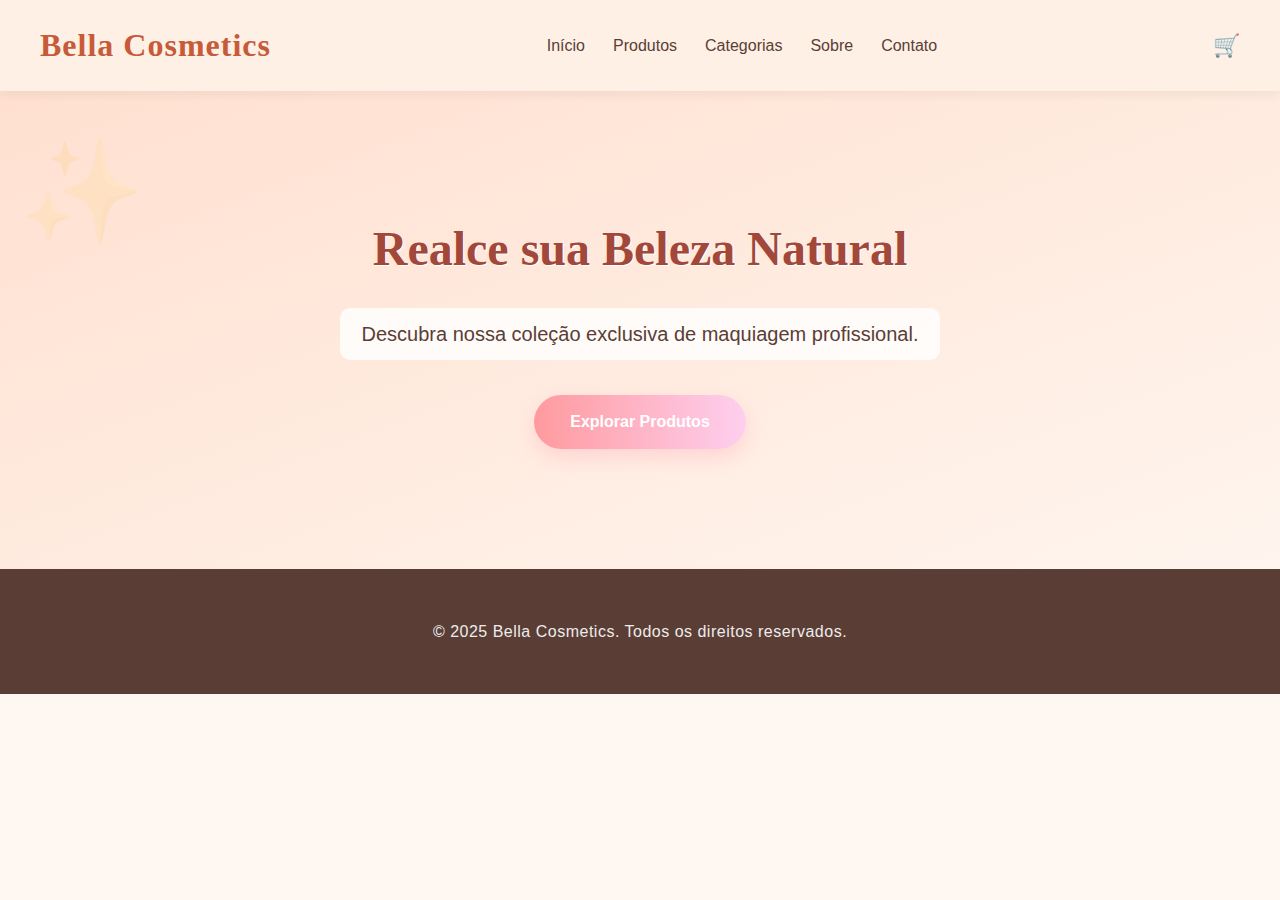
<file: persin/index.html>
<!DOCTYPE html>
<html lang="pt-br">
<head>
  <meta charset="UTF-8">
  <meta name="viewport" content="width=device-width, initial-scale=1">
  <title>Bella Cosmetics</title>
  <link rel="stylesheet" href="index.css">
</head>
<body>
  <header class="header">
    <div class="header__logo">Bella Cosmetics</div>
    <nav class="header__nav">
      <ul class="nav__list">
        <li class="nav__item"><a href="index.html" class="nav__link">Início</a></li>
        <li class="nav__item"><a href="products.html" class="nav__link">Produtos</a></li>
        <li class="nav__item"><a href="categories.html" class="nav__link">Categorias</a></li>
        <li class="nav__item"><a href="about.html" class="nav__link">Sobre</a></li>
        <li class="nav__item"><a href="contact.html" class="nav__link">Contato</a></li>
      </ul>
    </nav>
    <div class="header__cart">
      <a href="#" class="header__cart-link">🛒</a>
    </div>
  </header>

  <section class="hero">
    <div class="hero__content">
      <h1 class="hero__title">Realce sua Beleza Natural</h1>
      <p class="hero__subtitle">Descubra nossa coleção exclusiva de maquiagem profissional.</p>
      <a href="products.html" class="btn btn--primary">Explorar Produtos</a>
    </div>
  </section>

  <footer class="footer">
    <p class="footer__text">© 2025 Bella Cosmetics. Todos os direitos reservados.</p>
  </footer>
</body>
</html>
</file>
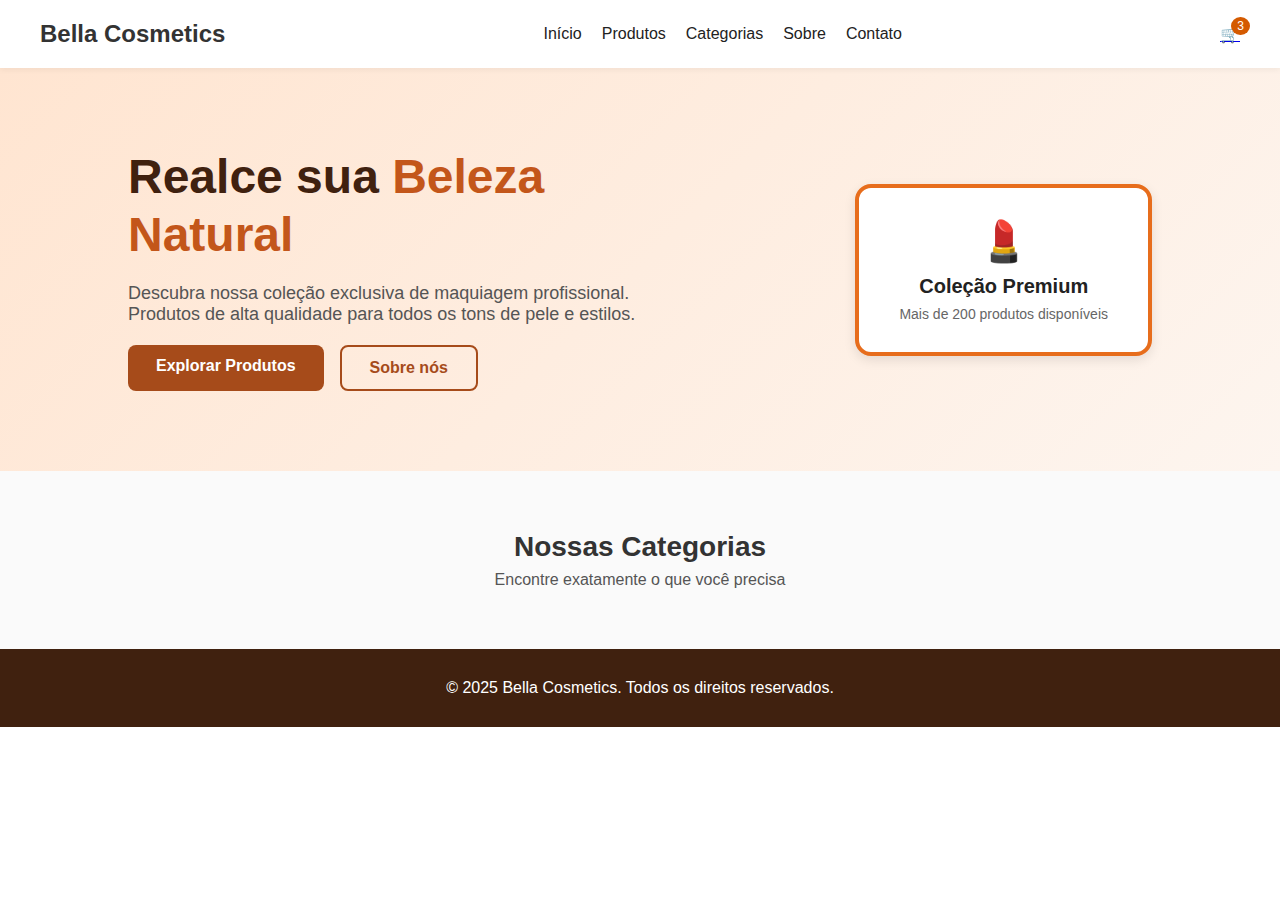
<file: site-juliana-main/persin/index.html>
<!DOCTYPE html>
<html lang="pt-br">
<head>
  <meta charset="UTF-8">
  <meta name="viewport" content="width=device-width, initial-scale=1">
  <title>Bella Cosmetics</title>
  <link rel="stylesheet" href="index.css">
</head>
<body>
  <!-- Header -->
  <header class="header">
    <div class="header__logo">Bella Cosmetics</div>
    <nav class="header__nav">
      <ul class="nav__list">
        <li class="nav__item"><a href="index.html" class="nav__link">Início</a></li>
        <li class="nav__item"><a href="products.html" class="nav__link">Produtos</a></li>
        <li class="nav__item"><a href="categories.html" class="nav__link">Categorias</a></li>
        <li class="nav__item"><a href="about.html" class="nav__link">Sobre</a></li>
        <li class="nav__item"><a href="contact.html" class="nav__link">Contato</a></li>
      </ul>
    </nav>
    <div class="header__cart">
      <a href="#" class="header__cart-link">🛒<span class="cart__count">3</span></a>
    </div>
  </header>

  <!-- Hero -->
  <section class="hero">
    <div class="hero__text">
      <h1><span>Realce sua</span> <strong>Beleza Natural</strong></h1>
      <p>
        Descubra nossa coleção exclusiva de maquiagem profissional.  
        Produtos de alta qualidade para todos os tons de pele e estilos.
      </p>
      <div class="hero__buttons">
        <a href="products.html" class="btn btn--primary">Explorar Produtos</a>
        <a href="about.html" class="btn btn--secondary">Sobre nós</a>
      </div>
    </div>

    <div class="hero__card">
      <span class="hero__icon">💄</span>
      <h3>Coleção Premium</h3>
      <p>Mais de 200 produtos disponíveis</p>
    </div>
  </section>

  <!-- Categorias -->
  <section class="categories">
    <h2>Nossas Categorias</h2>
    <p>Encontre exatamente o que você precisa</p>
  </section>

  <!-- Footer -->
  <footer class="footer">
    <p class="footer__text">© 2025 Bella Cosmetics. Todos os direitos reservados.</p>
  </footer>
</body>
</html>
</file>
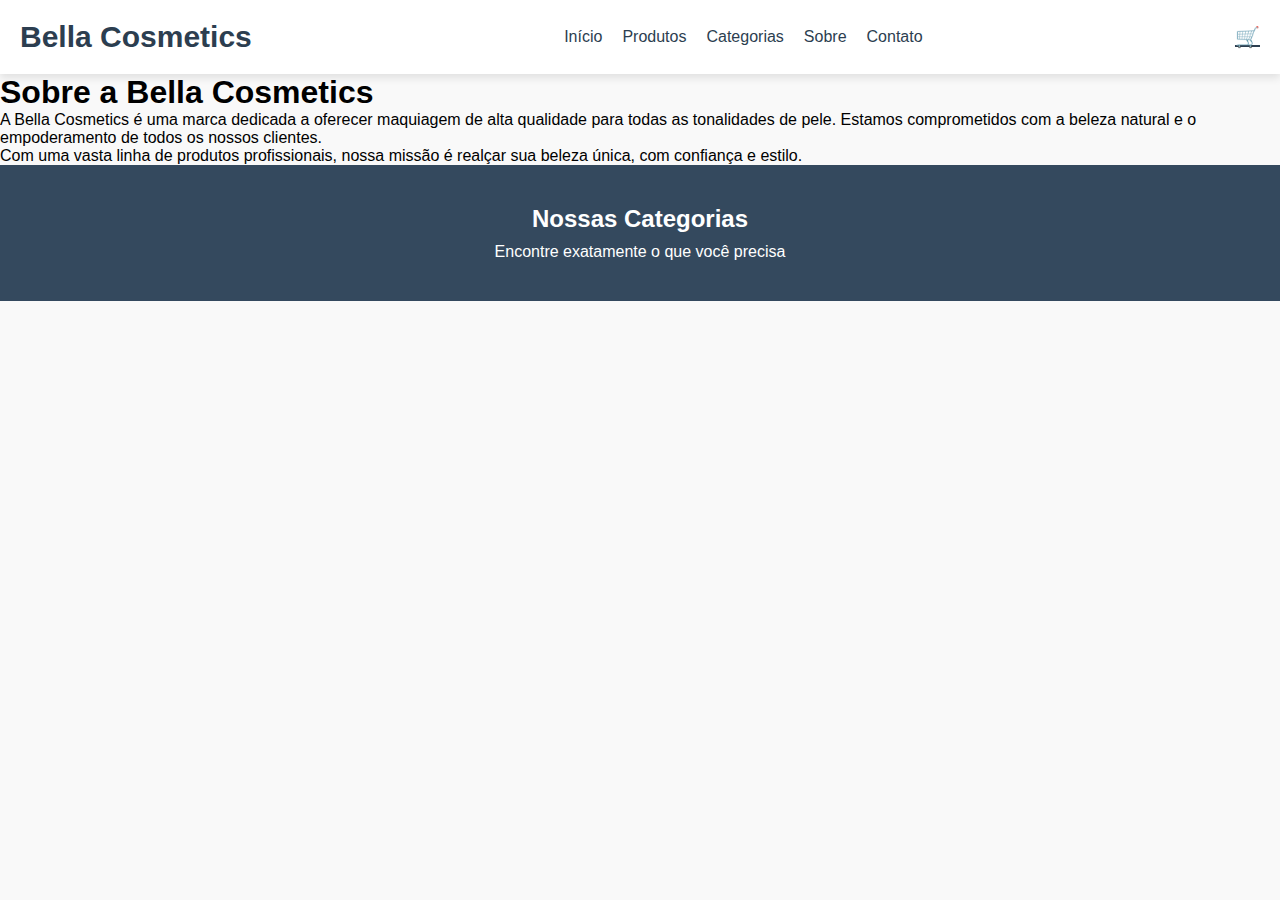
<file: persin/about.html>
<!DOCTYPE html>
<html lang="pt-br">
<head>
    <meta charset="UTF-8">
    <meta name="viewport" content="width=device-width, initial-scale=1.0">
    <title>Sobre - Bella Cosmetics</title>
    <link rel="stylesheet" href="about.css">
</head>
<body>
    <header>
        <div class="logo">Bella Cosmetics</div>
        <nav>
            <ul>
                <li><a href="index.html">Início</a></li>
                <li><a href="products.html">Produtos</a></li>
                <li><a href="categories.html">Categorias</a></li>
                <li><a href="about.html">Sobre</a></li>
                <li><a href="contact.html">Contato</a></li>
            </ul>
        </nav>
        <div class="cart">
            <a href="#">🛒</a>
        </div>
    </header>

    <section class="about">
        <h1>Sobre a Bella Cosmetics</h1>
        <p>A Bella Cosmetics é uma marca dedicada a oferecer maquiagem de alta qualidade para todas as tonalidades de pele. Estamos comprometidos com a beleza natural e o empoderamento de todos os nossos clientes.</p>
        <p>Com uma vasta linha de produtos profissionais, nossa missão é realçar sua beleza única, com confiança e estilo.</p>
    </section>

    <footer>
        <h3>Nossas Categorias</h3>
        <p>Encontre exatamente o que você precisa</p>
    </footer>
</body>
</html>
</file>
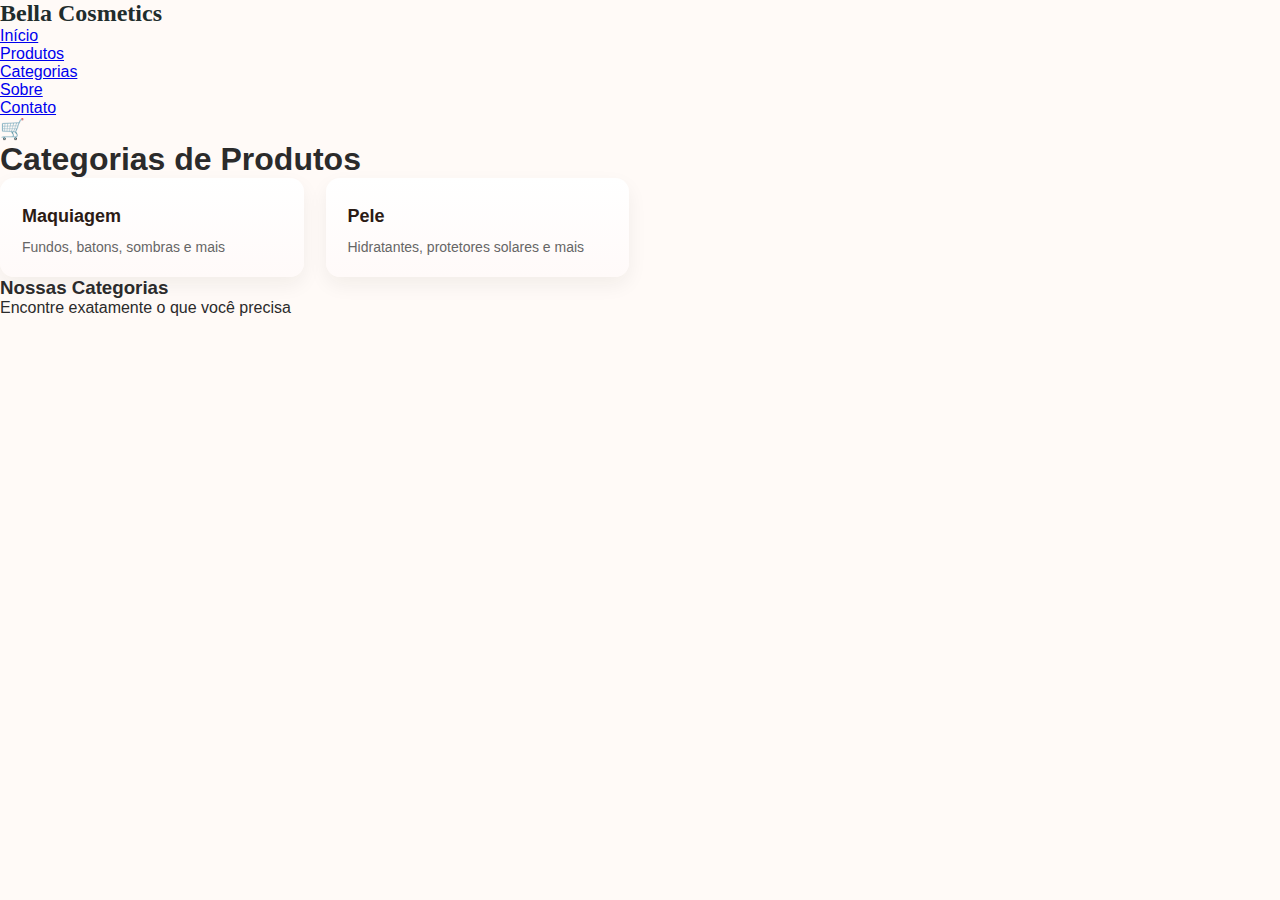
<file: persin/categories.html>
<!DOCTYPE html>
<html lang="pt-br">
<head>
    <meta charset="UTF-8">
    <meta name="viewport" content="width=device-width, initial-scale=1.0">
    <title>Categorias - Bella Cosmetics</title>
    <link rel="stylesheet" href="categories.css">
</head>
<body>
    <header>
        <div class="logo">Bella Cosmetics</div>
        <nav>
            <ul>
                <li><a href="index.html">Início</a></li>
                <li><a href="products.html">Produtos</a></li>
                <li><a href="categories.html">Categorias</a></li>
                <li><a href="about.html">Sobre</a></li>
                <li><a href="contact.html">Contato</a></li>
            </ul>
        </nav>
        <div class="cart">
            <a href="#">🛒</a>
        </div>
    </header>

    <section class="categories">
        <h1>Categorias de Produtos</h1>
        <div class="category-list">
            <div class="category-item">
                <h3>Maquiagem</h3>
                <p>Fundos, batons, sombras e mais</p>
            </div>
            <div class="category-item">
                <h3>Pele</h3>
                <p>Hidratantes, protetores solares e mais</p>
            </div>
            <!-- Adicione mais categorias conforme necessário -->
        </div>
    </section>

    <footer>
        <h3>Nossas Categorias</h3>
        <p>Encontre exatamente o que você precisa</p>
    </footer>
</body>
</html>
</file>
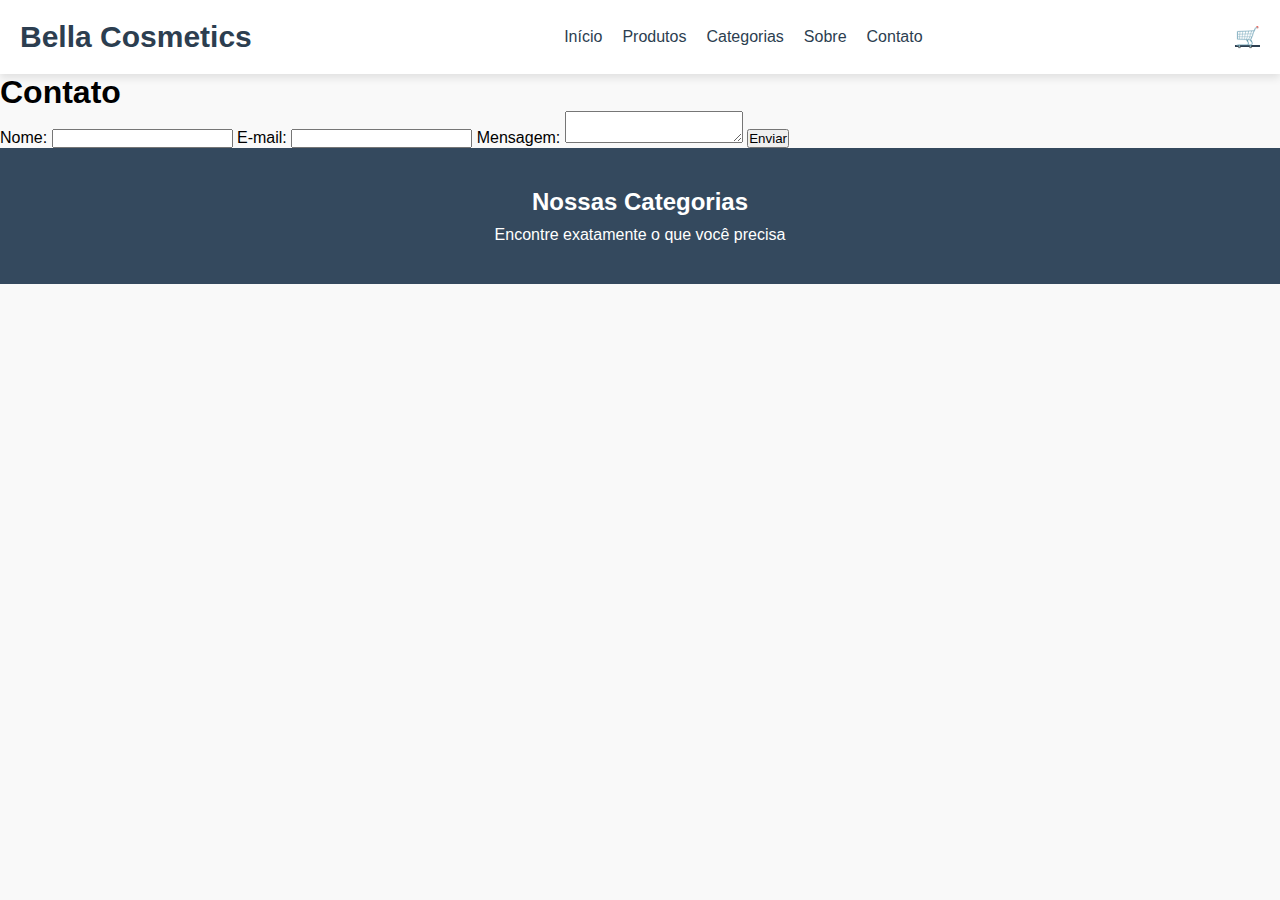
<file: persin/contact.html>
<!DOCTYPE html>
<html lang="pt-br">
<head>
    <meta charset="UTF-8">
    <meta name="viewport" content="width=device-width, initial-scale=1.0">
    <title>Contato - Bella Cosmetics</title>
    <link rel="stylesheet" href="contact.css">
</head>
<body>
    <header>
        <div class="logo">Bella Cosmetics</div>
        <nav>
            <ul>
                <li><a href="index.html">Início</a></li>
                <li><a href="products.html">Produtos</a></li>
                <li><a href="categories.html">Categorias</a></li>
                <li><a href="about.html">Sobre</a></li>
                <li><a href="contact.html">Contato</a></li>
            </ul>
        </nav>
        <div class="cart">
            <a href="#">🛒</a>
        </div>
    </header>

    <section class="contact">
        <h1>Contato</h1>
        <form action="#" method="POST">
            <label for="name">Nome:</label>
            <input type="text" id="name" name="name" required>
            
            <label for="email">E-mail:</label>
            <input type="email" id="email" name="email" required>
            
            <label for="message">Mensagem:</label>
            <textarea id="message" name="message" required></textarea>
            
            <button type="submit">Enviar</button>
        </form>
    </section>

    <footer>
        <h3>Nossas Categorias</h3>
        <p>Encontre exatamente o que você precisa</p>
    </footer>
</body>
</html>
</file>
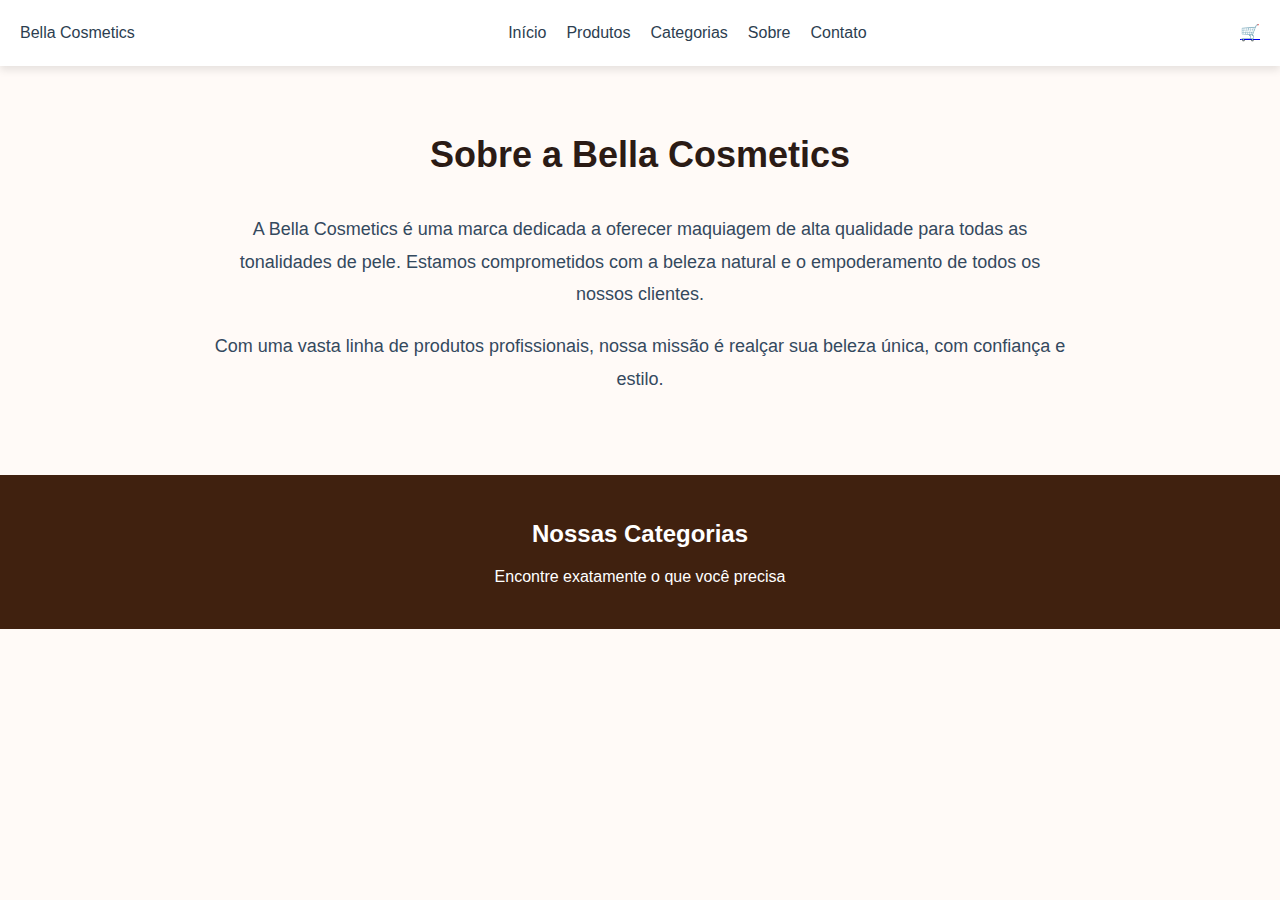
<file: site-juliana-main/persin/about.html>
<!DOCTYPE html>
<html lang="pt-br">
<head>
    <meta charset="UTF-8">
    <meta name="viewport" content="width=device-width, initial-scale=1.0">
    <title>Sobre - Bella Cosmetics</title>
    <link href="https://fonts.googleapis.com/css2?family=Roboto+Slab:wght@400;700&family=Playfair+Display:wght@400;600&display=swap" rel="stylesheet">
    <link rel="stylesheet" href="about.css">
</head>
<body>
    <!-- Header -->
    <header class="header">
        <div class="header__logo">Bella Cosmetics</div>
        <nav class="header__nav">
            <ul class="nav__list">
                <li class="nav__item"><a href="index.html" class="nav__link">Início</a></li>
                <li class="nav__item"><a href="products.html" class="nav__link">Produtos</a></li>
                <li class="nav__item"><a href="categories.html" class="nav__link">Categorias</a></li>
                <li class="nav__item"><a href="about.html" class="nav__link active">Sobre</a></li>
                <li class="nav__item"><a href="contact.html" class="nav__link">Contato</a></li>
            </ul>
        </nav>
        <div class="header__cart">
            <a href="#" class="header__cart-link">🛒</a>
        </div>
    </header>

    <!-- Sobre -->
    <section class="about">
        <div class="about__content">
            <h1>Sobre a Bella Cosmetics</h1>
            <p>A Bella Cosmetics é uma marca dedicada a oferecer maquiagem de alta qualidade para todas as tonalidades de pele. Estamos comprometidos com a beleza natural e o empoderamento de todos os nossos clientes.</p>
            <p>Com uma vasta linha de produtos profissionais, nossa missão é realçar sua beleza única, com confiança e estilo.</p>
        </div>
    </section>

    <!-- Footer -->
    <footer class="footer">
        <h3>Nossas Categorias</h3>
        <p>Encontre exatamente o que você precisa</p>
    </footer>
</body>
</html>
</file>
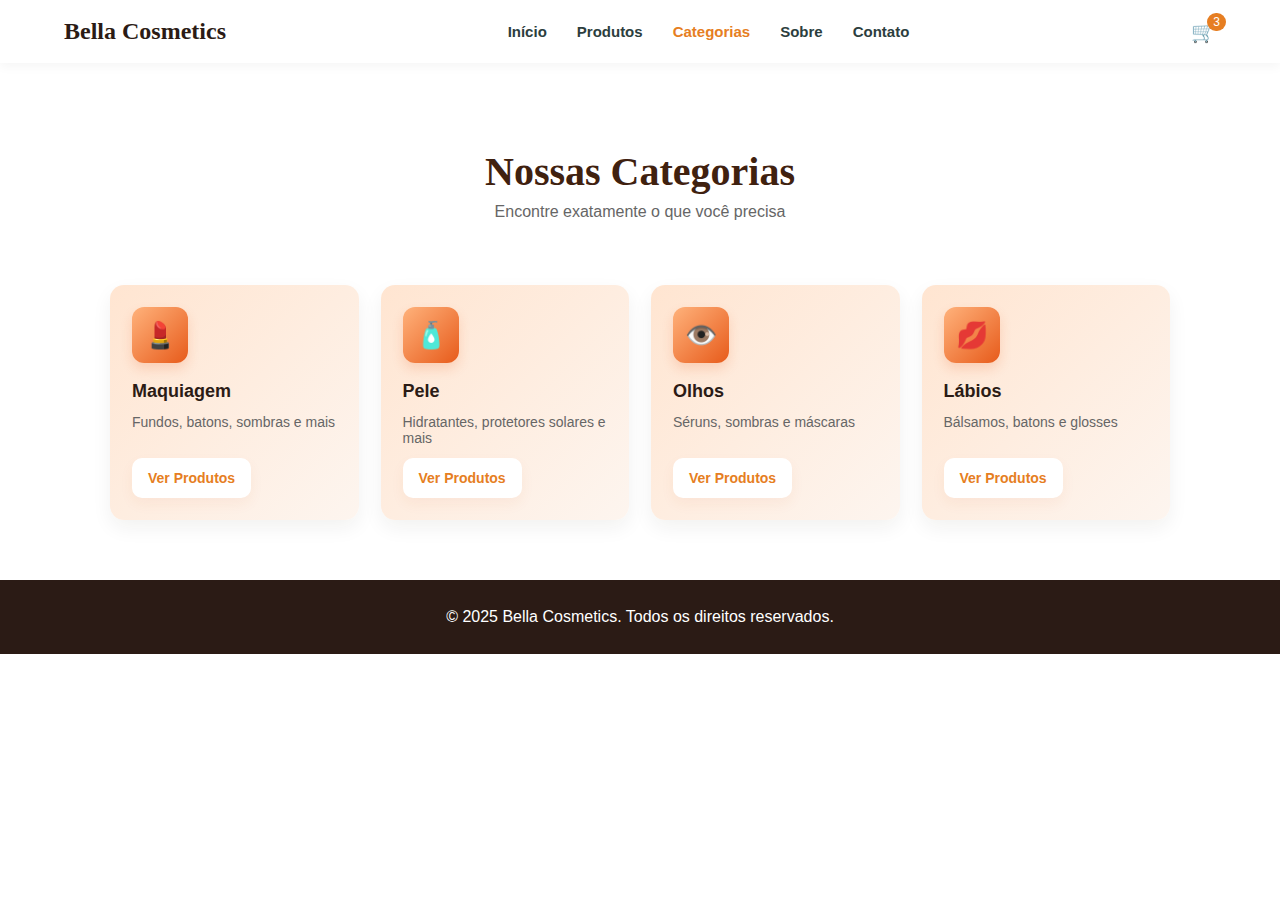
<file: site-juliana-main/persin/categories.html>
<!DOCTYPE html>
<html lang="pt-br">
<head>
  <meta charset="UTF-8" />
  <meta name="viewport" content="width=device-width, initial-scale=1.0"/>
  <title>Categorias - Bella Cosmetics</title>
  <link rel="stylesheet" href="categories.css" />
</head>
<body>
  <header class="header">
    <div class="header__inner">
      <div class="logo">Bella Cosmetics</div>

      <nav class="nav">
        <ul class="nav__list">
          <li><a href="index.html">Início</a></li>
          <li><a href="products.html">Produtos</a></li>
          <li><a href="categories.html" class="active">Categorias</a></li>
          <li><a href="about.html">Sobre</a></li>
          <li><a href="contact.html">Contato</a></li>
        </ul>
      </nav>

      <div class="cart">
        <a href="#" aria-label="Ir para o carrinho">🛒<span class="cart__count">3</span></a>
      </div>
    </div>
  </header>

  <main>
    <!-- Hero / topo da seção de categorias -->
    <section class="categories-hero">
      <h1>Nossas Categorias</h1>
      <p class="lead">Encontre exatamente o que você precisa</p>
    </section>

    <!-- Grade de categorias -->
    <section class="categories-grid" aria-label="Lista de categorias">
      <div class="category-list">
        <article class="category-item">
          <div class="cat-icon" aria-hidden="true">💄</div>
          <h3>Maquiagem</h3>
          <p>Fundos, batons, sombras e mais</p>
          <a class="cat-btn" href="products.html?cat=maquiagem">Ver Produtos</a>
        </article>

        <article class="category-item">
          <div class="cat-icon" aria-hidden="true">🧴</div>
          <h3>Pele</h3>
          <p>Hidratantes, protetores solares e mais</p>
          <a class="cat-btn" href="products.html?cat=pele">Ver Produtos</a>
        </article>

        <!-- Sugestões — você pode remover/editar -->
        <article class="category-item">
          <div class="cat-icon" aria-hidden="true">👁️</div>
          <h3>Olhos</h3>
          <p>Séruns, sombras e máscaras</p>
          <a class="cat-btn" href="products.html?cat=olhos">Ver Produtos</a>
        </article>

        <article class="category-item">
          <div class="cat-icon" aria-hidden="true">💋</div>
          <h3>Lábios</h3>
          <p>Bálsamos, batons e glosses</p>
          <a class="cat-btn" href="products.html?cat=labios">Ver Produtos</a>
        </article>
      </div>
    </section>
  </main>

  <footer class="footer">
    <p>© 2025 Bella Cosmetics. Todos os direitos reservados.</p>
  </footer>
</body>
</html>
</file>
<file: persin/index.css>
/* =====================
   Reset Básico
===================== */
* {
    margin: 0;
    padding: 0;
    box-sizing: border-box;
  }
  
  body {
    font-family: 'Segoe UI', 'Arial', sans-serif;
    background-color: #fff8f2;
    color: #5a3e36;
    line-height: 1.6;
  }
  
  /* =====================
     Header
  ===================== */
  .header {
    background-color: #fff0e5;
    padding: 20px 40px;
    box-shadow: 0 4px 10px rgba(0, 0, 0, 0.05);
    display: flex;
    align-items: center;
    justify-content: space-between;
    position: sticky;
    top: 0;
    z-index: 1000;
  }
  
  .header__logo {
    font-size: 32px;
    font-weight: 700;
    color: #c75b39;
    font-family: 'Georgia', serif;
    letter-spacing: 1px;
  }
  
  .nav__list {
    display: flex;
    list-style: none;
    gap: 28px;
  }
  
  .nav__link {
    text-decoration: none;
    color: #5a3e36;
    font-size: 16px;
    font-weight: 500;
    transition: all 0.3s ease;
    position: relative;
  }
  
  .nav__link::after {
    content: '';
    position: absolute;
    bottom: -4px;
    left: 0;
    width: 0%;
    height: 2px;
    background-color: #ffb199;
    transition: width 0.3s ease;
  }
  
  .nav__link:hover {
    color: #c75b39;
  }
  
  .nav__link:hover::after {
    width: 100%;
  }
  
  .header__cart-link {
    font-size: 22px;
    color: #c75b39;
    text-decoration: none;
  }
  
  /* =====================
     Hero Section
  ===================== */
  .hero {
    background: linear-gradient(to bottom right, #ffe0d0, #fff5ee);
    padding: 120px 20px;
    text-align: center;
    position: relative;
    overflow: hidden;
  }
  
  .hero::before {
    content: "✨";
    font-size: 100px;
    position: absolute;
    top: 20px;
    left: 20px;
    opacity: 0.1;
  }
  
  .hero__title {
    font-size: 48px;
    color: #a2483b;
    margin-bottom: 20px;
    font-weight: bold;
    font-family: 'Georgia', serif;
    text-shadow: 1px 1px #fff;
  }
  
  .hero__subtitle {
    font-size: 20px;
    color: #5a3e36;
    margin-bottom: 35px;
    max-width: 600px;
    margin-inline: auto;
    background-color: #ffffffcc;
    padding: 10px 20px;
    border-radius: 10px;
  }
  
  /* =====================
     Botão frufru
  ===================== */
  .btn {
    display: inline-block;
    padding: 14px 36px;
    border-radius: 30px;
    text-decoration: none;
    font-weight: 600;
    font-size: 16px;
    border: none;
    transition: all 0.3s ease;
  }
  
  .btn--primary {
    background: linear-gradient(to right, #ff9a9e, #fecfef);
    color: #fff;
    box-shadow: 0 8px 20px rgba(255, 173, 185, 0.4);
  }
  
  .btn--primary:hover {
    background: linear-gradient(to right, #fecfef, #ff9a9e);
    transform: scale(1.05);
    cursor: pointer;
  }
  
  /* =====================
     Footer elegante
  ===================== */
  .footer {
    background-color: #5a3e36;
    color: #fff;
    padding: 50px 20px;
    text-align: center;
    font-family: 'Segoe UI', sans-serif;
  }
  
  .footer__text {
    font-size: 16px;
    opacity: 0.9;
    letter-spacing: 0.5px;
  }
</file>
<file: site-juliana-main/persin/index.css>
/* Reset */
* {
  margin: 0;
  padding: 0;
  box-sizing: border-box;
}

body {
  font-family: 'Segoe UI', Arial, sans-serif;
  background: #fff;
  color: #333;
}

/* Header */
.header {
  display: flex;
  justify-content: space-between;
  align-items: center;
  padding: 20px 40px;
  background: #fff;
  box-shadow: 0 2px 6px rgba(0,0,0,0.05);
  position: sticky;
  top: 0;
  z-index: 100;
}

.header__logo {
  font-size: 24px;
  font-weight: bold;
}

.nav__list {
  list-style: none;
  display: flex;
  gap: 20px;
}

.nav__link {
  text-decoration: none;
  color: #222;
  font-weight: 500;
  transition: color .3s;
}

.nav__link:hover {
  color: #d45a00;
}

.header__cart {
  position: relative;
}

.cart__count {
  background: #d45a00;
  color: #fff;
  font-size: 12px;
  border-radius: 50%;
  padding: 2px 6px;
  position: absolute;
  top: -8px;
  right: -10px;
}

/* Hero */
.hero {
  display: flex;
  justify-content: space-between;
  align-items: center;
  padding: 80px 10%;
  background: linear-gradient(135deg, #ffe5d1, #fdf5ef);
}

.hero__text {
  max-width: 50%;
}

.hero__text h1 {
  font-size: 48px;
  color: #40210f;
  line-height: 1.2;
}

.hero__text h1 strong {
  color: #c3561a;
}

.hero__text p {
  margin: 20px 0;
  font-size: 18px;
  color: #555;
}

.hero__buttons {
  display: flex;
  gap: 16px;
}

.btn {
  padding: 12px 28px;
  border-radius: 8px;
  text-decoration: none;
  font-weight: 600;
  transition: .3s;
}

.btn--primary {
  background: #a64b1a;
  color: #fff;
}

.btn--primary:hover {
  background: #c3561a;
}

.btn--secondary {
  border: 2px solid #a64b1a;
  color: #a64b1a;
}

.btn--secondary:hover {
  background: #a64b1a;
  color: #fff;
}

/* Card */
.hero__card {
  background: #fff;
  padding: 30px 40px;
  border-radius: 16px;
  box-shadow: 0 4px 12px rgba(0,0,0,0.1);
  text-align: center;
  border: 4px solid #e76d1c;
}

.hero__icon {
  font-size: 40px;
  display: block;
  margin-bottom: 10px;
}

.hero__card h3 {
  font-size: 20px;
  margin-bottom: 8px;
  color: #222;
}

.hero__card p {
  font-size: 14px;
  color: #666;
}

/* Categorias */
.categories {
  text-align: center;
  padding: 60px 20px;
  background: #fafafa;
}

.categories h2 {
  font-size: 28px;
  margin-bottom: 8px;
}

.categories p {
  font-size: 16px;
  color: #555;
}

/* Footer */
.footer {
  background: #40210f;
  color: #fff;
  text-align: center;
  padding: 30px 20px;
}
</file>
<file: persin/about.css>
/* Reset básico */
* {
    margin: 0;
    padding: 0;
    box-sizing: border-box;
  }
  
  body {
    font-family: 'Arial', sans-serif;
    background-color: #f9f9f9;
  }
  
  /* Header */
  header {
    display: flex;
    justify-content: space-between;
    align-items: center;
    background-color: #fff;
    padding: 20px;
    box-shadow: 0 4px 8px rgba(0, 0, 0, 0.1);
  }
  
  header .logo {
    font-size: 30px;
    font-weight: bold;
    color: #2c3e50;
  }
  
  nav ul {
    list-style: none;
    display: flex;
    gap: 20px;
  }
  
  nav ul li a {
    text-decoration: none;
    color: #2c3e50;
    font-size: 16px;
    font-weight: 500;
  }
  
  .cart a {
    font-size: 20px;
    color: #2c3e50;
  }
  
  /* Conteúdo da página about */
  main {
    padding: 60px 20px;
    color: #2c3e50;
    font-size: 18px;
    line-height: 1.6;
  }
  
  /* Footer */
  footer {
    background-color: #34495e;
    color: white;
    padding: 40px;
    text-align: center;
  }
  
  footer h3 {
    font-size: 24px;
  }
  
  footer p {
    font-size: 16px;
    margin-top: 10px;
  }
</file>
<file: persin/categories.css>
/* Reset básico */
* { margin: 0; padding: 0; box-sizing: border-box; }
html,body{height:100%}
body {
  font-family: "Segoe UI", Arial, sans-serif;
  background: #fffaf7;
  color: #2b2b2b;
  -webkit-font-smoothing:antialiased;
  -moz-osx-font-smoothing:grayscale;
}

/* Header */
.header {
  background: #ffffff;
  box-shadow: 0 4px 10px rgba(18,18,18,0.04);
  position: sticky;
  top: 0;
  z-index: 40;
}
.header__inner {
  max-width: 1200px;
  margin: 0 auto;
  padding: 18px 24px;
  display: flex;
  align-items: center;
  justify-content: space-between;
  gap: 16px;
}

.logo {
  font-size: 24px;
  font-weight: 700;
  color: #1f2d2d;
  font-family: Georgia, "Times New Roman", serif;
}

.nav__list {
  list-style: none;
  display: flex;
  gap: 22px;
  align-items: center;
}

.nav__list a {
  text-decoration: none;
  color: #2c3e3e;
  font-weight: 600;
  font-size: 15px;
  padding: 6px 4px;
  border-radius: 4px;
}

.nav__list a:hover,
.nav__list a.active {
  color: #c65b1a;
}

/* Carrinho */
.cart a {
  position: relative;
  color: #2c3e3e;
  font-size: 20px;
  text-decoration: none;
}
.cart__count {
  position: absolute;
  top: -8px;
  right: -10px;
  background: #c65b1a;
  color: #fff;
  font-size: 12px;
  padding: 2px 6px;
  border-radius: 999px;
}

/* Hero da seção de categorias */
.categories-hero {
  max-width: 1100px;
  margin: 48px auto 24px;
  padding: 40px 20px;
  text-align: center;
}

.categories-hero h1 {
  font-family: Georgia, serif;
  font-size: 40px;
  color: #2b1b15;
  margin-bottom: 10px;
  line-height: 1.05;
}

.categories-hero .lead {
  color: #666;
  font-size: 16px;
  margin-top: 6px;
}

/* Grid de categorias */
.categories-grid {
  max-width: 1100px;
  margin: 10px auto 60px;
  padding: 0 20px;
}

.category-list {
  display: grid;
  grid-template-columns: repeat(4, 1fr);
  gap: 22px;
}

/* Cada card */
.category-item {
  background: linear-gradient(180deg, #ffffff, #fffaf9);
  border-radius: 14px;
  padding: 22px;
  box-shadow: 0 8px 20px rgba(38,30,22,0.06);
  text-align: left;
  transition: transform .22s ease, box-shadow .22s ease;
  display:flex;
  flex-direction:column;
  gap:12px;
}

.category-item:hover {
  transform: translateY(-6px);
  box-shadow: 0 18px 30px rgba(38,30,22,0.10);
}

.cat-icon {
  width: 56px;
  height: 56px;
  border-radius: 12px;
  display: inline-flex;
  align-items: center;
  justify-content: center;
  font-size: 26px;
  background: linear-gradient(135deg, #ffb27b, #e75b1b);
  color: #fff;
  box-shadow: 0 6px 12px rgba(231,91,27,0.18);
}

.category-item h3 {
  font-size: 18px;
  color: #2b1b15;
  margin-top: 6px;
}

.category-item p {
  color: #666;
  font-size: 14px;
  flex: 1;
}

/* botão dentro do card */
.cat-btn {
  display: inline-block;
  text-decoration: none;
  padding: 10px 14px;
  border-radius: 10px;
  font-weight: 700;
  font-size: 14px;
  text-align:center;
  border: 2px solid transparent;
  background: #fff;
  color:#c65b1a;
  align-self: start;
  transition: background .18s, color .18s, transform .18s;
  box-shadow: 0 6px 14px rgba(198,91,26,0.06);
}
.cat-btn:hover {
  background: #c65b1a;
  color: #fff;
  transform: translateY(-2px);
}

/* Footer */
.footer {
  background: #2b1b15;
  color: #fff;
  padding: 28px 20px;
  text-align: center;
}

/* Responsividade */
@media (max-width: 1000px) {
  .category-list { grid-template-columns: repeat(2, 1fr); }
  .categories-hero h1 { font-size: 34px; }
}

@media (max-width: 600px) {
  .header__inner { padding: 12px 16px; }
  .nav__list { display: none; } /* você pode trocar por um menu mobile posteriormente */
  .category-list { grid-template-columns: 1fr; gap: 16px; }
  .categories-hero { margin: 28px 12px; padding: 20px 8px; }
  .categories-hero h1 { font-size: 28px; }
}
</file>
<file: persin/contact.css>
/* Reset básico */
* {
    margin: 0;
    padding: 0;
    box-sizing: border-box;
  }
  
  body {
    font-family: 'Arial', sans-serif;
    background-color: #f9f9f9;
  }
  
  /* Header */
  header {
    display: flex;
    justify-content: space-between;
    align-items: center;
    background-color: #fff;
    padding: 20px;
    box-shadow: 0 4px 8px rgba(0, 0, 0, 0.1);
  }
  
  header .logo {
    font-size: 30px;
    font-weight: bold;
    color: #2c3e50;
  }
  
  nav ul {
    list-style: none;
    display: flex;
    gap: 20px;
  }
  
  nav ul li a {
    text-decoration: none;
    color: #2c3e50;
    font-size: 16px;
    font-weight: 500;
  }
  
  .cart a {
    font-size: 20px;
    color: #2c3e50;
  }
  
  /* Conteúdo da página contato */
  main {
    padding: 60px 20px;
    color: #2c3e50;
    font-size: 18px;
    line-height: 1.6;
  }
  
  /* Footer */
  footer {
    background-color: #34495e;
    color: white;
    padding: 40px;
    text-align: center;
  }
  
  footer h3 {
    font-size: 24px;
  }
  
  footer p {
    font-size: 16px;
    margin-top: 10px;
  }
</file>
<file: site-juliana-main/persin/about.css>
/* =====================
   Reset básico
===================== */
* {
    margin: 0;
    padding: 0;
    box-sizing: border-box;
}

html, body {
    height: 100%;
}

body {
    font-family: 'Arial', sans-serif;
    background-color: #fffaf7; /* Cor de fundo suave */
    color: #2c3e50; /* Cor do texto */
    line-height: 1.6;
}

/* =====================
   Header
===================== */
header {
    display: flex;
    justify-content: space-between;
    align-items: center;
    background-color: #fff; /* Fundo branco */
    padding: 20px;
    box-shadow: 0 4px 8px rgba(0, 0, 0, 0.1);
}

header .logo {
    font-size: 30px;
    font-weight: bold;
    color: #2c3e50;
}

nav ul {
    list-style: none;
    display: flex;
    gap: 20px;
}

nav ul li a {
    text-decoration: none;
    color: #2c3e50;
    font-size: 16px;
    font-weight: 500;
}

.cart a {
    font-size: 20px;
    color: #2c3e50;
}

/* =====================
   Seção Sobre
===================== */
.about {
    padding: 60px 20px;
    max-width: 900px;
    margin: 0 auto;
    text-align: center;
}

.about h1 {
    font-size: 36px;
    color: #2b1b15; /* Cor para o título */
    margin-bottom: 30px;
    font-weight: bold;
}

.about h2 {
    font-size: 24px;
    color: #e67e22; /* Cor para subtítulos */
    margin-top: 20px;
}

.about p {
    font-size: 18px;
    color: #34495e;
    line-height: 1.8;
    margin-bottom: 20px;
}

/* =====================
   Footer
===================== */
footer {
    background-color: #40210f;
    color: white;
    padding: 40px;
    text-align: center;
}

footer h3 {
    font-size: 24px;
    margin-bottom: 10px;
}

footer p {
    font-size: 16px;
}

/* =====================
   Responsividade
===================== */
@media (max-width: 768px) {
    header {
        flex-direction: column;
        align-items: flex-start;
    }

    .nav__list {
        display: none; /* Podemos adicionar um menu de hambúrguer mais tarde */
    }

    .about {
        padding: 40px 20px;
    }

    .about h1 {
        font-size: 30px;
    }

    .about h2 {
        font-size: 22px;
    }

    .about p {
        font-size: 16px;
    }
}
</file>
<file: site-juliana-main/persin/categories.css>
/* Reset básico */
* { margin: 0; padding: 0; box-sizing: border-box; }
html, body { height: 100%; }
body {
  font-family: "Segoe UI", Arial, sans-serif;
  background: #fff;
  color: #2b2b2b;
  -webkit-font-smoothing:antialiased;
  -moz-osx-font-smoothing:grayscale;
}

/* Header */
.header {
  background: #ffffff;
  box-shadow: 0 4px 10px rgba(18,18,18,0.04);
  position: sticky;
  top: 0;
  z-index: 40;
}
.header__inner {
  max-width: 1200px;
  margin: 0 auto;
  padding: 18px 24px;
  display: flex;
  align-items: center;
  justify-content: space-between;
  gap: 16px;
}

.logo {
  font-size: 24px;
  font-weight: 700;
  color: #2b1b15;  /* Alterado para marrom mais quente */
  font-family: Georgia, "Times New Roman", serif;
}

.nav__list {
  list-style: none;
  display: flex;
  gap: 22px;
  align-items: center;
}

.nav__list a {
  text-decoration: none;
  color: #2c3e3e;
  font-weight: 600;
  font-size: 15px;
  padding: 6px 4px;
  border-radius: 4px;
}

.nav__list a:hover,
.nav__list a.active {
  color: #e67e22;  /* Alterado para tom de laranja mais quente */
}

/* Carrinho */
.cart a {
  position: relative;
  color: #2c3e3e;
  font-size: 20px;
  text-decoration: none;
}
.cart__count {
  position: absolute;
  top: -8px;
  right: -10px;
  background: #e67e22;  /* Alterado para o tom de laranja mais quente */
  color: #fff;
  font-size: 12px;
  padding: 2px 6px;
  border-radius: 999px;
}

/* Hero da seção de categorias */
.categories-hero {
  max-width: 1100px;
  margin: 48px auto 24px;
  padding: 40px 20px;
  text-align: center;
}

.categories-hero h1 {
  font-family: Georgia, serif;
  font-size: 40px;
  color: #40210f;
  margin-bottom: 10px;
  line-height: 1.05;
}

.categories-hero .lead {
  color: #666;
  font-size: 16px;
  margin-top: 6px;
}

/* Grid de categorias */
.categories-grid {
  max-width: 1100px;
  margin: 10px auto 60px;
  padding: 0 20px;
}

.category-list {
  display: grid;
  grid-template-columns: repeat(4, 1fr);
  gap: 22px;
}

/* Cada card */
.category-item {
  background: linear-gradient(135deg, #ffe5d1, #fdf5ef);
  border-radius: 14px;
  padding: 22px;
  box-shadow: 0 8px 20px rgba(38,30,22,0.06);
  text-align: left;
  transition: transform .22s ease, box-shadow .22s ease;
  display:flex;
  flex-direction:column;
  gap:12px;
}

.category-item:hover {
  transform: translateY(-6px);
  box-shadow: 0 18px 30px rgba(38,30,22,0.10);
}

.cat-icon {
  width: 56px;
  height: 56px;
  border-radius: 12px;
  display: inline-flex;
  align-items: center;
  justify-content: center;
  font-size: 26px;
  background: linear-gradient(135deg, #ffb27b, #e75b1b);
  color: #fff;
  box-shadow: 0 6px 12px rgba(231,91,27,0.18);
}

.category-item h3 {
  font-size: 18px;
  color: #2b1b15;
  margin-top: 6px;
}

.category-item p {
  color: #666;
  font-size: 14px;
  flex: 1;
}

/* botão dentro do card */
.cat-btn {
  display: inline-block;
  text-decoration: none;
  padding: 10px 14px;
  border-radius: 10px;
  font-weight: 700;
  font-size: 14px;
  text-align:center;
  border: 2px solid transparent;
  background: #fff;
  color:#e67e22;  /* Alterado para tom mais quente */
  align-self: start;
  transition: background .18s, color .18s, transform .18s;
  box-shadow: 0 6px 14px rgba(198,91,26,0.06);
}
.cat-btn:hover {
  background: #e67e22;  /* Alterado para tom mais quente */
  color: #fff;
  transform: translateY(-2px);
}

/* Footer */
.footer {
  background: #2b1b15;
  color: #fff;
  padding: 28px 20px;
  text-align: center;
}

/* Responsividade */
@media (max-width: 1000px) {
  .category-list { grid-template-columns: repeat(2, 1fr); }
  .categories-hero h1 { font-size: 34px; }
}

@media (max-width: 600px) {
  .header__inner { padding: 12px 16px; }
  .nav__list { display: none; }
  .category-list { grid-template-columns: 1fr; gap: 16px; }
  .categories-hero { margin: 28px 12px; padding: 20px 8px; }
  .categories-hero h1 { font-size: 28px; }
}
</file>
